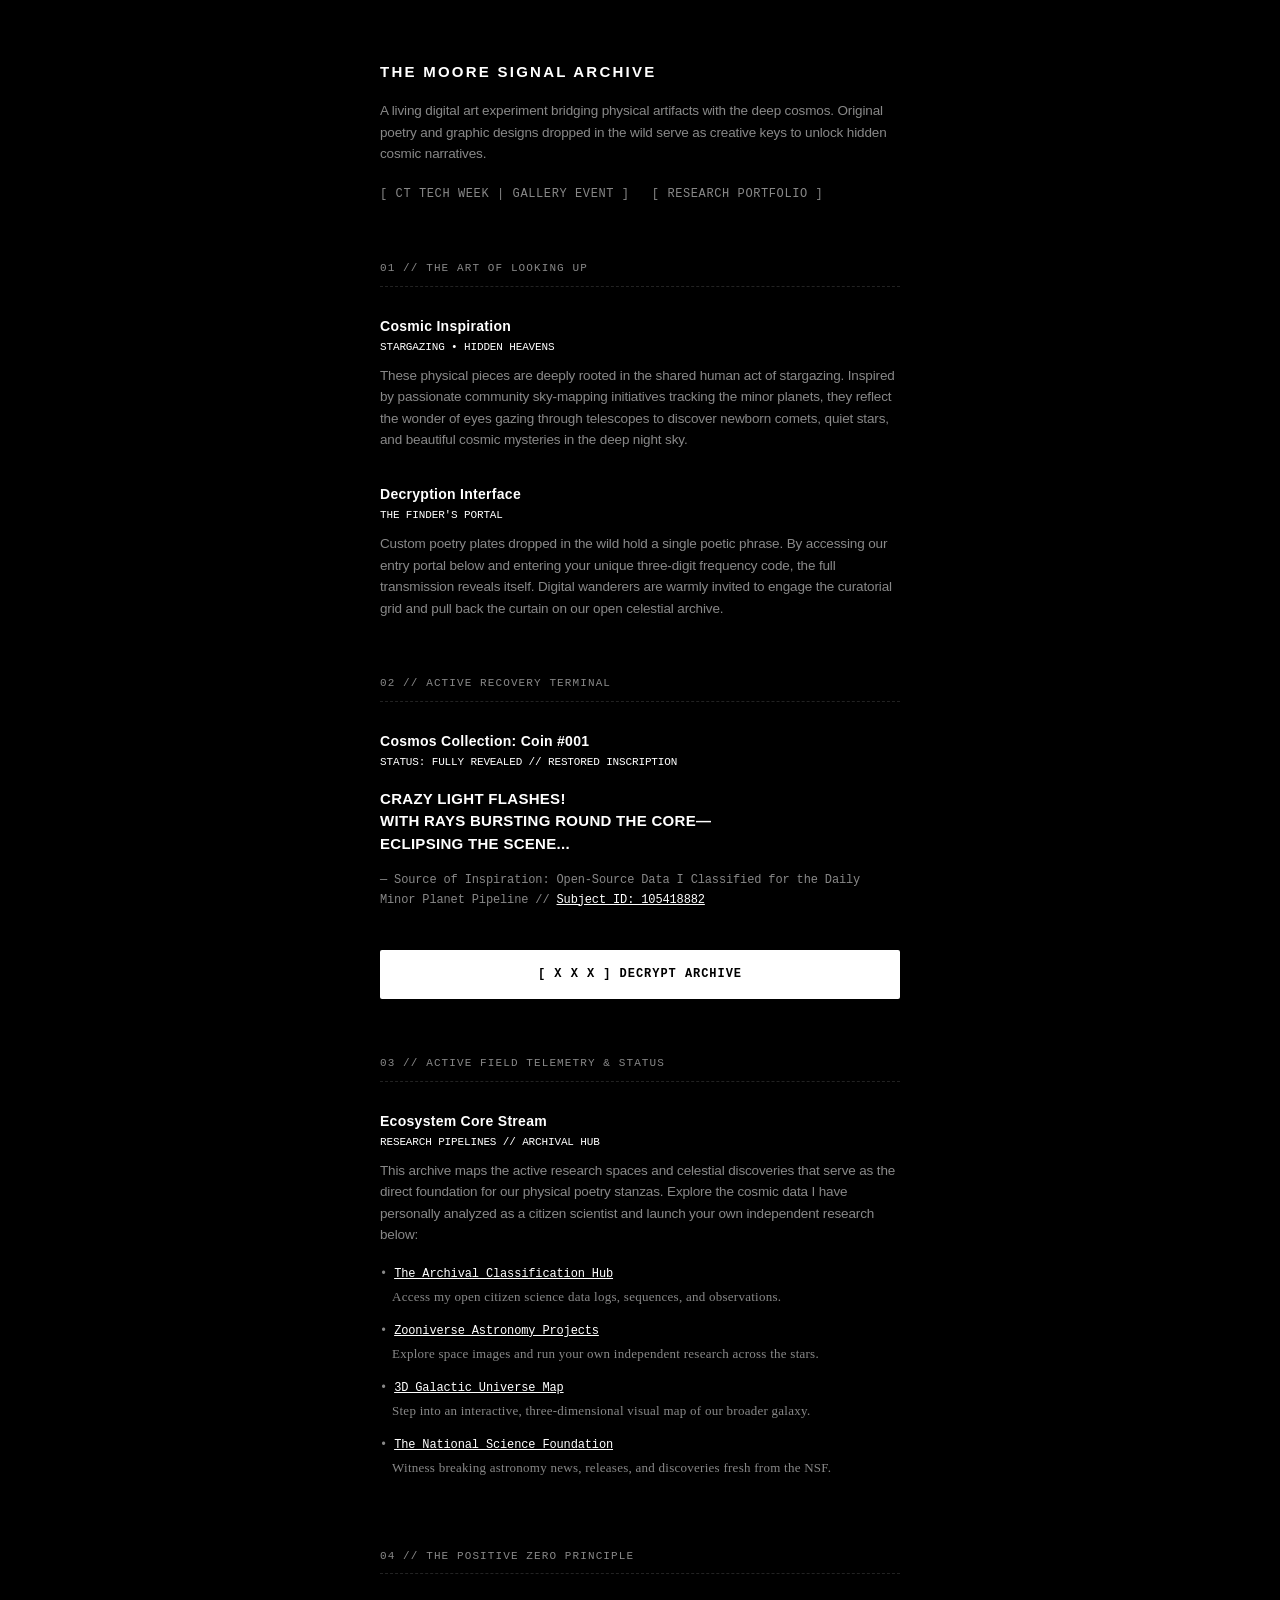
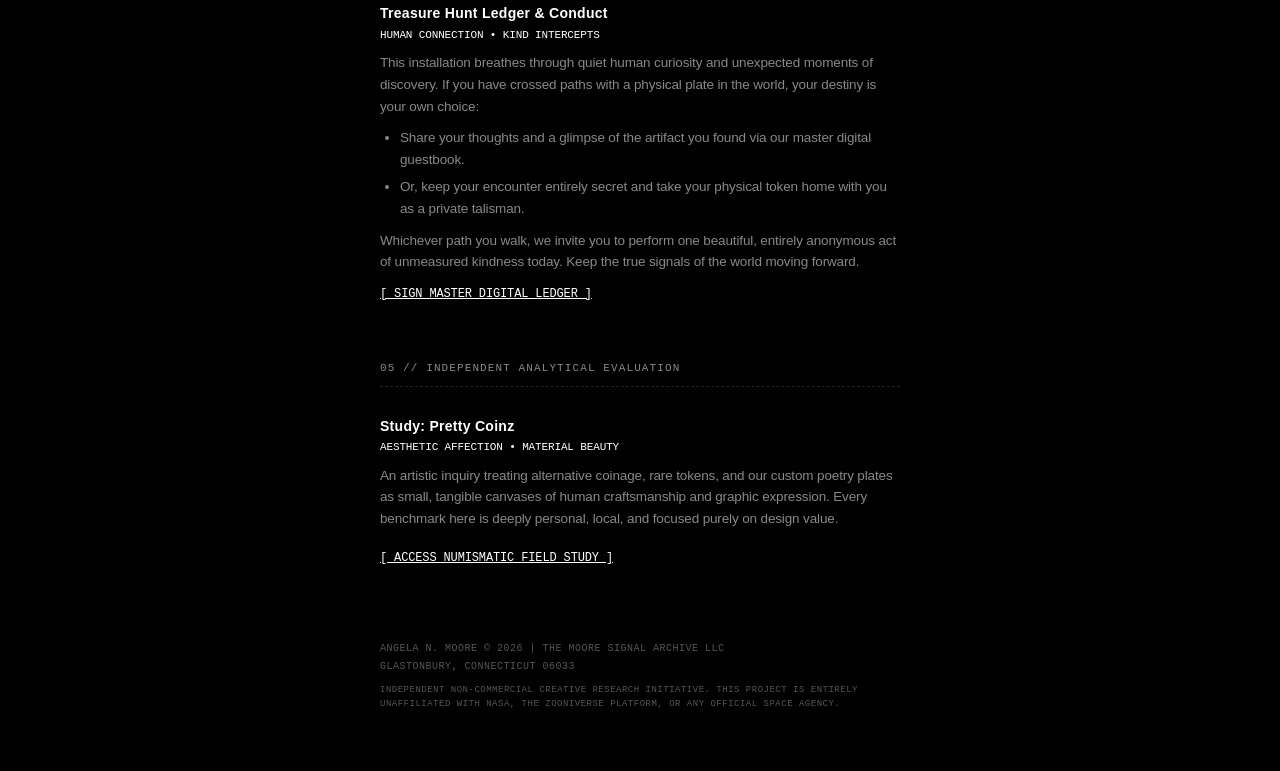
<file: cosmic-coins.html>
<!DOCTYPE html>
<html lang="en">
<head>
    <meta charset="UTF-8">
    <meta name="viewport" content="width=device-width, initial-scale=1.0">
    <title>THE MOORE SIGNAL ARCHIVE</title>
    <style>
        :root { --bg: #000; --text: #fff; --muted: #888; }
        * { box-sizing: border-box; margin: 0; padding: 0; }
        body { background: var(--bg); color: var(--text); font-family: -apple-system,BlinkMacSystemFont,"Segoe UI",Helvetica,Arial,sans-serif; font-size: 14px; line-height: 1.6; letter-spacing: -.01em; padding: 60px 20px; display: flex; justify-content: center; }
        .container { max-width: 520px; width: 100%; display: flex; flex-direction: column; gap: 56px; }
        header, section { display: flex; flex-direction: column; gap: 16px; }
        h1 { font-size: 15px; font-weight: 600; letter-spacing: .15em; text-transform: uppercase; }
        .subtitle, .item-description { color: var(--muted); font-size: 13.5px; }
        .matrix-nav, .section-label, .item-meta, footer { font-family: "SF Mono",Monaco,Consolas,monospace; font-size: 11px; text-transform: uppercase; }
        .matrix-nav { margin-top: 4px; letter-spacing: .05em; }
        .matrix-nav a { color: var(--muted); text-decoration: none; border-bottom: 1px dashed transparent; transition: all .15s ease; }
        .matrix-nav a:hover { color: var(--text); border-bottom-color: var(--text); }
        section { gap: 28px; }
        .section-label { color: var(--muted); letter-spacing: .1em; border-bottom: 1px dashed #222; padding-bottom: 8px; }
        .matrix-grid { display: flex; flex-direction: column; gap: 32px; }
        .matrix-item { display: flex; flex-direction: column; gap: 8px; }
        .item-header { display: flex; flex-direction: column; gap: 2px; }
        .item-title { font-weight: 600; font-size: 14px; letter-spacing: .02em; }
        .item-description a, .ledger-text a { color: var(--text); text-decoration: underline; }
        .poem-display { font-size: 15px; letter-spacing: .02em; line-height: 1.5; margin: 8px 0; color: #fff; }
        .ledger-text { color: var(--muted); font-size: 13.5px; line-height: 1.6; }
        .ledger-text ul { padding-left: 16px; margin: 12px 0; }
        .ledger-text li { margin-bottom: 6px; }
        .ledger-link { font-family: "SF Mono",Monaco,Consolas,monospace; font-size: 11px; text-transform: uppercase; margin-top: 12px; }
        .action-button { display: block; width: 100%; background: var(--text); color: #000; text-align: center; padding: 15px; font-family: "SF Mono",Monaco,Consolas,monospace; font-size: 12px; font-weight: 600; letter-spacing: .08em; text-transform: uppercase; text-decoration: none; transition: opacity .15s ease; margin-top: 12px; border-radius: 2px; }
        .action-button:hover { opacity: .85; }
        footer { font-size: 10px; color: #555; line-height: 1.8; letter-spacing: .05em; margin-top: 16px; }
        /* Scoped navigation rules for easy copy-pasting */
        .matrix-nav a {
            color: var(--muted);
            text-decoration: none;
            font-family: monospace;
            font-size: 12px;
            letter-spacing: 0.05em;
            transition: color 0.25s ease-in-out;
        }
        .matrix-nav a:hover {
            color: var(--text);
            text-decoration: underline;
        }
    </style>
</head><body>
<div class="container">

    <!-- HEADER SECTION -->
    <header>
        <h1>The Moore Signal Archive</h1>
        <p class="subtitle">A living digital art experiment bridging physical artifacts with the deep cosmos. Original poetry and graphic designs dropped in the wild serve as creative keys to unlock hidden cosmic narratives.</p>
        <div class="matrix-nav">
            <a href="https://luma.com" target="_blank">[ CT Tech Week | Gallery Event ]</a>
            <a href="https://github.com" target="_blank" style="margin-left: 15px;">[ Research Portfolio ]</a>
        </div>
    </header>

    <!-- 01 // EXHIBITION SCOPE -->
    <section>
        <div class="section-label">01 // The Art of Looking Up</div>
        <div class="matrix-grid">
            <div class="matrix-item">
                <div class="item-header">
                    <div class="item-title">Cosmic Inspiration</div>
                    <div class="item-meta">Stargazing • Hidden Heavens</div>
                </div>
                <p class="item-description">These physical pieces are deeply rooted in the shared human act of stargazing. Inspired by passionate community sky-mapping initiatives tracking the minor planets, they reflect the wonder of eyes gazing through telescopes to discover newborn comets, quiet stars, and beautiful cosmic mysteries in the deep night sky.</p>
            </div>
            <div class="matrix-item">
                <div class="item-header">
                    <div class="item-title">Decryption Interface</div>
                    <div class="item-meta">The Finder's Portal</div>
                </div>
                <p class="item-description">Custom poetry plates dropped in the wild hold a single poetic phrase. By accessing our entry portal below and entering your unique three-digit frequency code, the full transmission reveals itself. Digital wanderers are warmly invited to engage the curatorial grid and pull back the curtain on our open celestial archive.</p>
            </div>
        </div>
    </section>

    <!-- 02 // RECOVERY TERMINAL -->
    <section>
        <div class="section-label">02 // Active Recovery Terminal</div>
        <div class="matrix-grid">
            <div class="matrix-item">
                <div class="item-header">
                    <div class="item-title">Cosmos Collection: Coin #001</div>
                    <div class="item-meta">Status: Fully Revealed // Restored Inscription</div>
                </div>
                <div class="poem-display">
                    <p><strong>CRAZY LIGHT FLASHES!</strong></p>
                    <p><strong>WITH RAYS BURSTING ROUND THE CORE—</strong></p>
                    <p><strong>ECLIPSING THE SCENE...</strong></p>
                </div>
                <p class="item-description" style="font-size:12px;font-family:monospace;color:var(--muted)">
                    — Source of Inspiration: Open-Source Data I Classified for the Daily Minor Planet Pipeline // <a href="https://zooniverse.org" target="_blank" style="color: var(--text); text-decoration: underline;">Subject ID: 105418882</a>
                </p>
            </div>
        </div>
        <a href="#" class="action-button">[ X X X ] Decrypt Archive</a>
    </section>

<!-- 03 // LIVE ECOSYSTEM FIELD TRACKER -->
<section>
    <div class="section-label">03 // Active Field Telemetry & Status</div>
    <div class="matrix-grid">
        <div class="matrix-item">
            <div class="item-header">
                <div class="item-title">Ecosystem Core Stream</div>
                <div class="item-meta">Research Pipelines // Archival Hub</div>
            </div>
            <p class="item-description">
                This archive maps the active research spaces and celestial discoveries that serve as the direct foundation for our physical poetry stanzas. Explore the cosmic data I have personally analyzed as a citizen scientist and launch your own independent research below:
            </p>
            
            <p class="item-description" style="margin-top: 10px; font-family: monospace; font-size: 12px; line-height: 1.8;">
                &bull; <a href="your-research-page-url.html" style="color: var(--text); text-decoration: underline;">The Archival Classification Hub</a><br>
                <span style="color: var(--muted); font-family: 'Times New Roman', serif; font-size: 13px; display: block; margin-bottom: 12px; padding-left: 12px; text-transform: none; letter-spacing: 0.02em;">
                    Access my open citizen science data logs, sequences, and observations.
                </span>
                
                &bull; <a href="https://www.zooniverse.org/projects?discipline=astronomy" target="_blank" style="color: var(--text); text-decoration: underline;">Zooniverse Astronomy Projects</a><br>
                <span style="color: var(--muted); font-family: 'Times New Roman', serif; font-size: 13px; display: block; margin-bottom: 12px; padding-left: 12px; text-transform: none; letter-spacing: 0.02em;">
                    Explore space images and run your own independent research across the stars.
                </span>
                
                &bull; <a href="https://www.solarsystemscope.com/" target="_blank" style="color: var(--text); text-decoration: underline;">3D Galactic Universe Map</a><br>
                <span style="color: var(--muted); font-family: 'Times New Roman', serif; font-size: 13px; display: block; margin-bottom: 12px; padding-left: 12px; text-transform: none; letter-spacing: 0.02em;">
                    Step into an interactive, three-dimensional visual map of our broader galaxy.
                </span>
                
                &bull; <a href="https://nsf.gov" target="_blank" style="color: var(--text); text-decoration: underline;">The National Science Foundation</a><br>
                <span style="color: var(--muted); font-family: 'Times New Roman', serif; font-size: 13px; display: block; margin-bottom: 12px; padding-left: 12px; text-transform: none; letter-spacing: 0.02em;">
                    Witness breaking astronomy news, releases, and discoveries fresh from the NSF.
                </span>
            </p>
        </div>
    </div>
</section>





    <!-- 04 // THE POSITIVE ZERO PRINCIPLE -->
    <section>
        <div class="section-label">04 // The Positive Zero Principle</div>
        <div class="matrix-grid">
            <div class="matrix-item">
                <div class="item-header">
                    <div class="item-title">Treasure Hunt Ledger & Conduct</div>
                    <div class="item-meta">Human Connection • Kind Intercepts</div>
                </div>
                <div class="ledger-text">
                    <p>This installation breathes through quiet human curiosity and unexpected moments of discovery. If you have crossed paths with a physical plate in the world, your destiny is your own choice:</p>
                    <ul style="margin-top: 10px; margin-bottom: 10px; padding-left: 20px;">
                        <li>Share your thoughts and a glimpse of the artifact you found via our master digital guestbook.</li>
                        <li>Or, keep your encounter entirely secret and take your physical token home with you as a private talisman.</li>
                    </ul>
                    <p>Whichever path you walk, we invite you to perform one beautiful, entirely anonymous act of unmeasured kindness today. Keep the true signals of the world moving forward.</p>
                    <div class="ledger-link" style="margin-top: 12px; font-family: monospace; font-size: 12px;">
                        <a href="https://geocaching.com" target="_blank" style="color: var(--text); text-decoration: underline;">[ Sign Master Digital Ledger ]</a>
                    </div>
                </div>
            </div>
        </div>
    </section>

    <!-- 05 // STUDY PRETTY COINZ -->
    <section>
        <div class="section-label">05 // Independent Analytical Evaluation</div>
        <div class="matrix-grid">
            <div class="matrix-item">
                <div class="item-header">
                    <div class="item-title">Study: Pretty Coinz</div>
                    <div class="item-meta">Aesthetic Affection • Material Beauty</div>
                </div>
                <p class="item-description">An artistic inquiry treating alternative coinage, rare tokens, and our custom poetry plates as small, tangible canvases of human craftsmanship and graphic expression. Every benchmark here is deeply personal, local, and focused purely on design value.</p>
                <div class="ledger-link" style="margin-top: 12px; font-family: monospace; font-size: 12px;">
                    <a href="https://emaze.me" target="_blank" style="color: var(--text); text-decoration: underline;">[ Access Numismatic Field Study ]</a>
                </div>
            </div>
        </div>
    </section>

<!-- FOOTER -->
<footer>
    <div>Angela N. Moore © 2026 | The Moore Signal Archive LLC</div>
    <div>Glastonbury, Connecticut 06033</div>
    <div style="font-size:9px;color:#555;margin-top:8px;text-transform:uppercase;letter-spacing:0.5px;line-height:1.5;">
        Independent non-commercial creative research initiative. This project is entirely unaffiliated with NASA, the Zooniverse platform, or any official space agency.
    </div>
</footer>


</div>
</body>
</html>
</file>
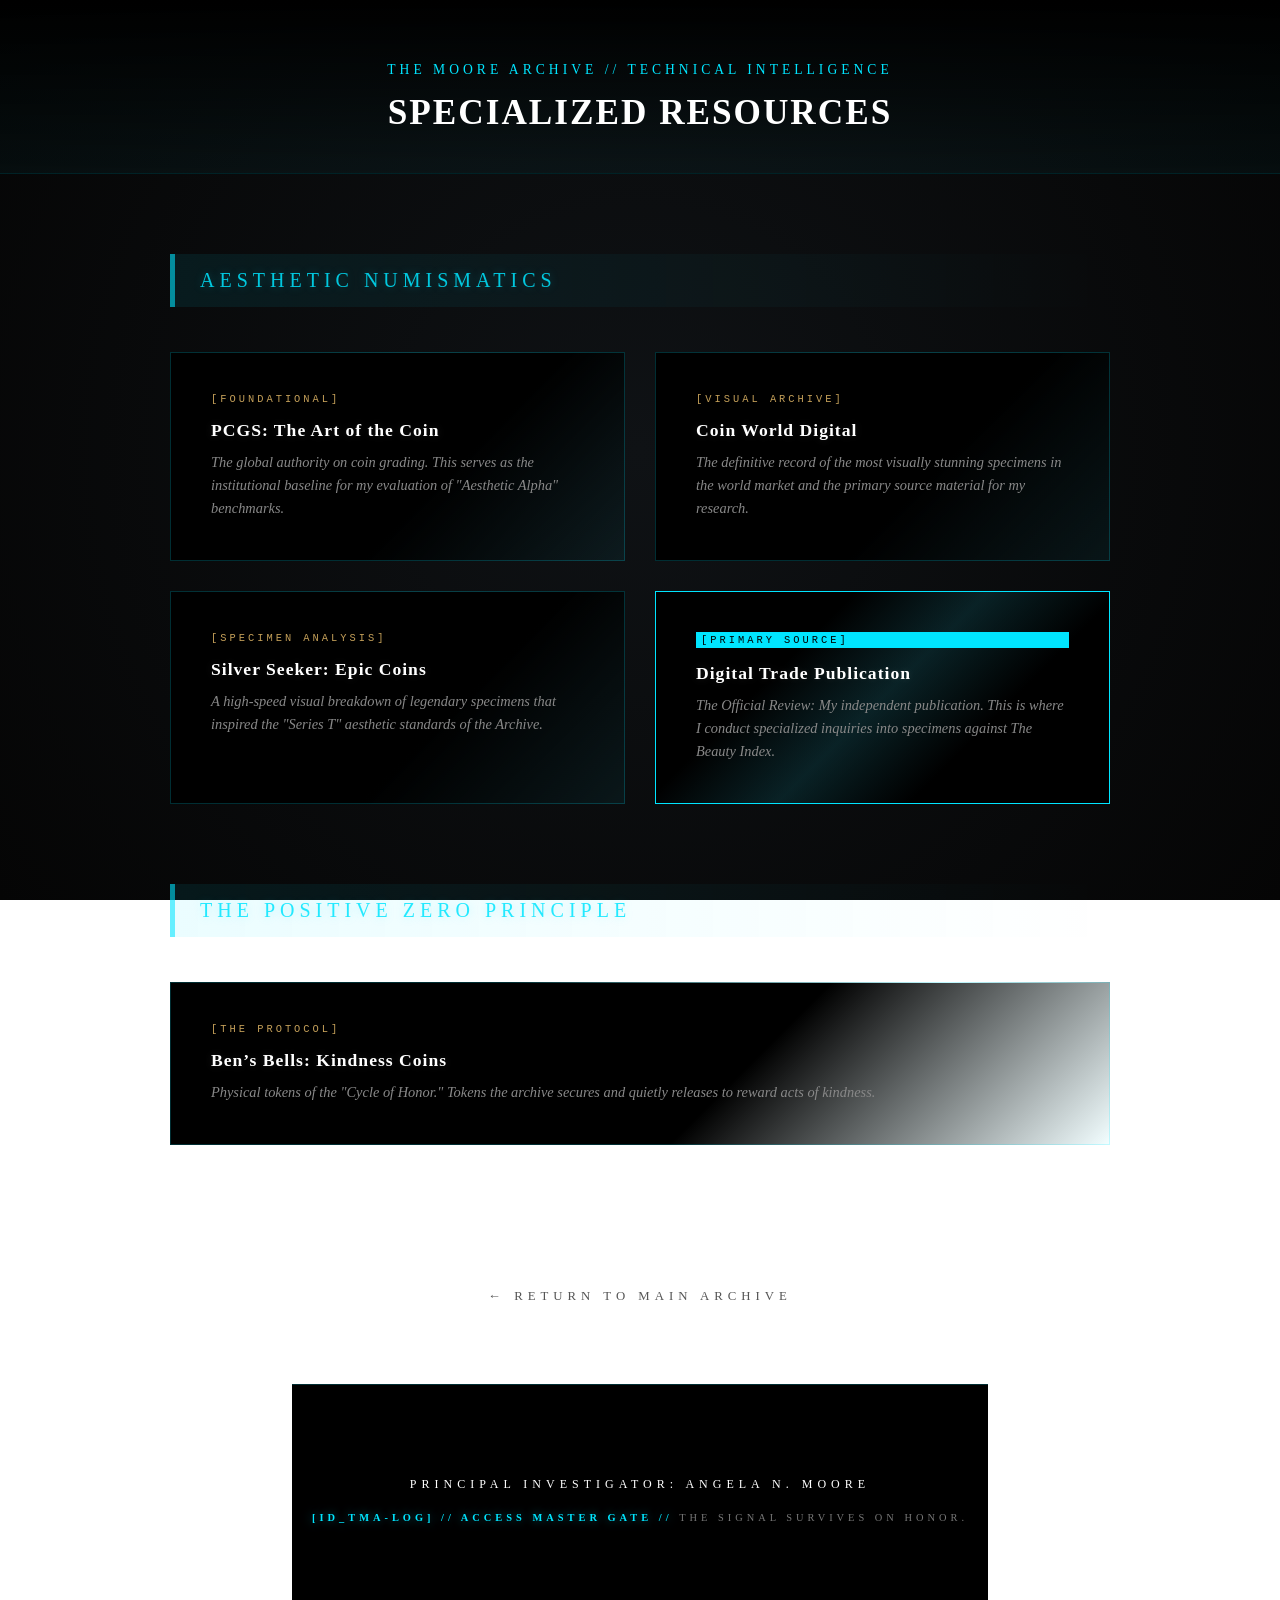
<file: resources.html>
<!DOCTYPE html>
<html lang="en">
<head>
    <meta charset="UTF-8">
    <meta name="viewport" content="width=device-width, initial-scale=1.0">
    <title>The Moore Archive | Specialized Resources</title>
<style>
    /* GLOBAL RESET & VARIABLES */
    * { box-sizing: border-box; }

    :root {
        --neon-blue: #00e5ff;
        --bg-black: #050505;
        --gold: #c5a059;
    }

    body {
        background: radial-gradient(circle at center, #0f1215 0%, #050505 100%);
        background-attachment: fixed;
        color: #d1d1d1; 
        font-family: 'Times New Roman', serif;
        margin: 0;
        padding: 0;
        display: flex;
        flex-direction: column;
        align-items: center;
        min-height: 100vh;
        -webkit-font-smoothing: antialiased;
    }

    header { 
        width: 100%; 
        padding: 60px 0 40px; 
        text-align: center; 
        background: linear-gradient(to bottom, #000 0%, rgba(0, 229, 255, 0.03) 100%);
        border-bottom: 1px solid rgba(0, 229, 255, 0.15); 
    }
    .name-brand { font-family: 'Libre Baskerville', serif; font-size: 0.85rem; color: var(--neon-blue); letter-spacing: 4px; text-transform: uppercase; margin-bottom: 15px; display: inline-block; }
    h1 { font-family: 'Libre Baskerville', serif; font-size: clamp(1.6rem, 5vw, 2.2rem); color: #fff; margin: 0; letter-spacing: 2px; text-transform: uppercase; }

    .container { width: 100%; max-width: 1000px; padding: 0 30px; }

    .section-title { 
        font-family: 'Libre Baskerville', serif; 
        font-size: 1.25rem; 
        color: rgba(0, 229, 255, 0.85); 
        border-left: 5px solid rgba(0, 229, 255, 0.6); 
        padding: 15px 25px; 
        margin: 80px 0 45px; 
        text-transform: uppercase;
        letter-spacing: 5px; 
        background: linear-gradient(to right, rgba(0, 229, 255, 0.08), transparent);
        text-shadow: 0 0 10px rgba(0, 229, 255, 0.25);
    }

    /* THE SHIMMERING GRID */
    .resource-grid { 
        display: grid; 
        grid-template-columns: repeat(auto-fit, minmax(320px, 1fr)); 
        gap: 30px;
        margin-bottom: 60px;
    }

    .resource-card { 
        text-decoration: none; 
        display: flex; 
        flex-direction: column; 
        border: 1px solid rgba(0, 229, 255, 0.2); 
        /* The Liquid Neon Background */
        background: linear-gradient(135deg, #000 30%, rgba(0, 229, 255, 0.05) 50%, #000 70%);
        background-size: 200% 200%;
        animation: signal-shimmer 12s ease-in-out infinite;
        padding: 40px; 
        transition: 0.5s cubic-bezier(0.4, 0, 0.2, 1); 
        position: relative;
        overflow: hidden;
    }

    @keyframes signal-shimmer {
        0% { background-position: 0% 50%; }
        50% { background-position: 100% 50%; }
        100% { background-position: 0% 50%; }
    }

    .resource-card:hover { 
        border-color: var(--neon-blue); 
        transform: translateY(-5px); 
        box-shadow: 0 15px 40px rgba(0, 0, 0, 0.8), 0 0 20px rgba(0, 229, 255, 0.1);
    }

    .tag { font-family: 'Courier New', monospace; font-size: 0.65rem; color: var(--gold); letter-spacing: 3px; text-transform: uppercase; margin-bottom: 15px; display: block; }
    .resource-card strong { font-family: 'Libre Baskerville', serif; color: #ffffff; font-size: 1.1rem; letter-spacing: 1px; margin-bottom: 10px; display: block; text-shadow: 0 0 8px rgba(255,255,255,0.1); }
    .resource-card p { font-size: 0.9rem; color: #888; line-height: 1.6; margin: 0; font-style: italic; }

    .gateway { padding: 80px 0; text-align: center; width: 100%; border-top: 1px solid rgba(255,255,255,0.05); }
    .back-link { color: #555; text-decoration: none; font-size: 0.8rem; letter-spacing: 5px; text-transform: uppercase; transition: 0.4s; }
    .back-link:hover { color: var(--neon-blue); text-shadow: 0 0 10px var(--neon-blue); }

    @media screen and (max-width: 768px) {
        .resource-grid { grid-template-columns: 1fr; }
        .section-title { font-size: 1rem; letter-spacing: 2px; }
    }
</style>
</head>
<body>

    <header>
        <div class="name-brand">The Moore Archive // Technical Intelligence</div>
        <h1>Specialized Resources</h1>
    </header>

    <div class="container">
        <div class="section-title">Aesthetic Numismatics</div>
        <div class="resource-grid">
            <a href="https://www.pcgs.com/news/colorized-coins" target="_blank" class="resource-card">
                <span class="tag">[FOUNDATIONAL]</span>
                <strong>PCGS: The Art of the Coin</strong>
                <p>The global authority on coin grading. This serves as the institutional baseline for my evaluation of "Aesthetic Alpha" benchmarks.</p>
            </a>

            <a href="https://www.coinworld.com/news/world-coins" target="_blank" class="resource-card">
                <span class="tag">[VISUAL ARCHIVE]</span>
                <strong>Coin World Digital</strong>
                <p>The definitive record of the most visually stunning specimens in the world market and the primary source material for my research.</p>
            </a>

            <a href="https://www.youtube.com/watch?v=GktPpNMZBuk" target="_blank" class="resource-card">
                <span class="tag">[SPECIMEN ANALYSIS]</span>
                <strong>Silver Seeker: Epic Coins</strong>
                <p>A high-speed visual breakdown of legendary specimens that inspired the "Series T" aesthetic standards of the Archive.</p>
            </a>

	<!-- THE 4TH BOX: YOUR PUBLICATION -->
	    <a href="https://cyber-chic.github.io/prettycoinz/watchlist" class="resource-card" style="border-color: var(--neon-blue); background: linear-gradient(135deg, #000 30%, rgba(0, 229, 255, 0.1) 50%, #000 70%);">
    		<span class="tag" style="color: #fff; background: var(--neon-blue); color: #000; padding: 2px 5px;">[PRIMARY SOURCE]</span>
    		<strong>Digital Trade Publication</strong>
    		<p>The Official Review: My independent publication. This is where I conduct specialized inquiries into specimens against The Beauty Index.</p>
	    </a>
        </div>

        <div class="section-title">The Positive Zero Principle</div>
        <div class="resource-grid">
            <a href="https://bensbells.org/coins/" target="_blank" class="resource-card">
                <span class="tag">[THE PROTOCOL]</span>
                <strong>Ben’s Bells: Kindness Coins</strong>
                <p>Physical tokens of the "Cycle of Honor." Tokens the archive secures and quietly releases to reward acts of kindness.</p>
            </a>
        </div>
    </div>

    <div class="gateway">
        <a href="https://cyber-chic.github.io/prettycoinz/info" class="back-link">← Return to Main Archive</a>
    </div>

<footer style="padding: 80px 20px; text-align: center; border-top: 1px solid rgba(0, 229, 255, 0.2); background: #000; position: relative; overflow: hidden;">
    <!-- THE RADIANT PULSE -->
    <p class="investigator-signal" style="
        font-family: 'Libre Baskerville', serif; 
        font-size: 0.75rem; 
        letter-spacing: 5px; 
        text-transform: uppercase;
        margin-bottom: 15px;
        color: #fff;
        animation: neon-pulse 3s ease-in-out infinite;
    ">
        Principal Investigator: Angela N. Moore
    </p>

<a href="https://github.com/cyber-chic" class="footer-signal" style="
    text-decoration: none; 
    color: #777; 
    font-size: 0.65rem; 
    letter-spacing: 4px; 
    text-transform: uppercase; 
    transition: 0.4s;
    display: inline-block;
">
    <span style="color: var(--neon-blue); font-weight: bold; text-shadow: 0 0 10px rgba(0, 229, 255, 0.5);">
        [ID_TMA-LOG] // ACCESS MASTER GATE //
    </span> 
    THE SIGNAL SURVIVES ON HONOR.
</a>


    <style>
        @keyframes neon-pulse {
            0%, 100% { 
                color: #fff; 
                text-shadow: 0 0 10px rgba(0, 229, 255, 0.3), 0 0 20px rgba(0, 229, 255, 0.1); 
            }
            50% { 
                color: var(--neon-blue); 
                text-shadow: 0 0 20px rgba(0, 229, 255, 0.8), 0 0 40px rgba(0, 229, 255, 0.4); 
            }
        }
        
        .footer-signal:hover {
            color: #fff !important;
            text-shadow: 0 0 15px var(--neon-blue);
        }
    </style>
</footer>

</body>
</html>
</file>
